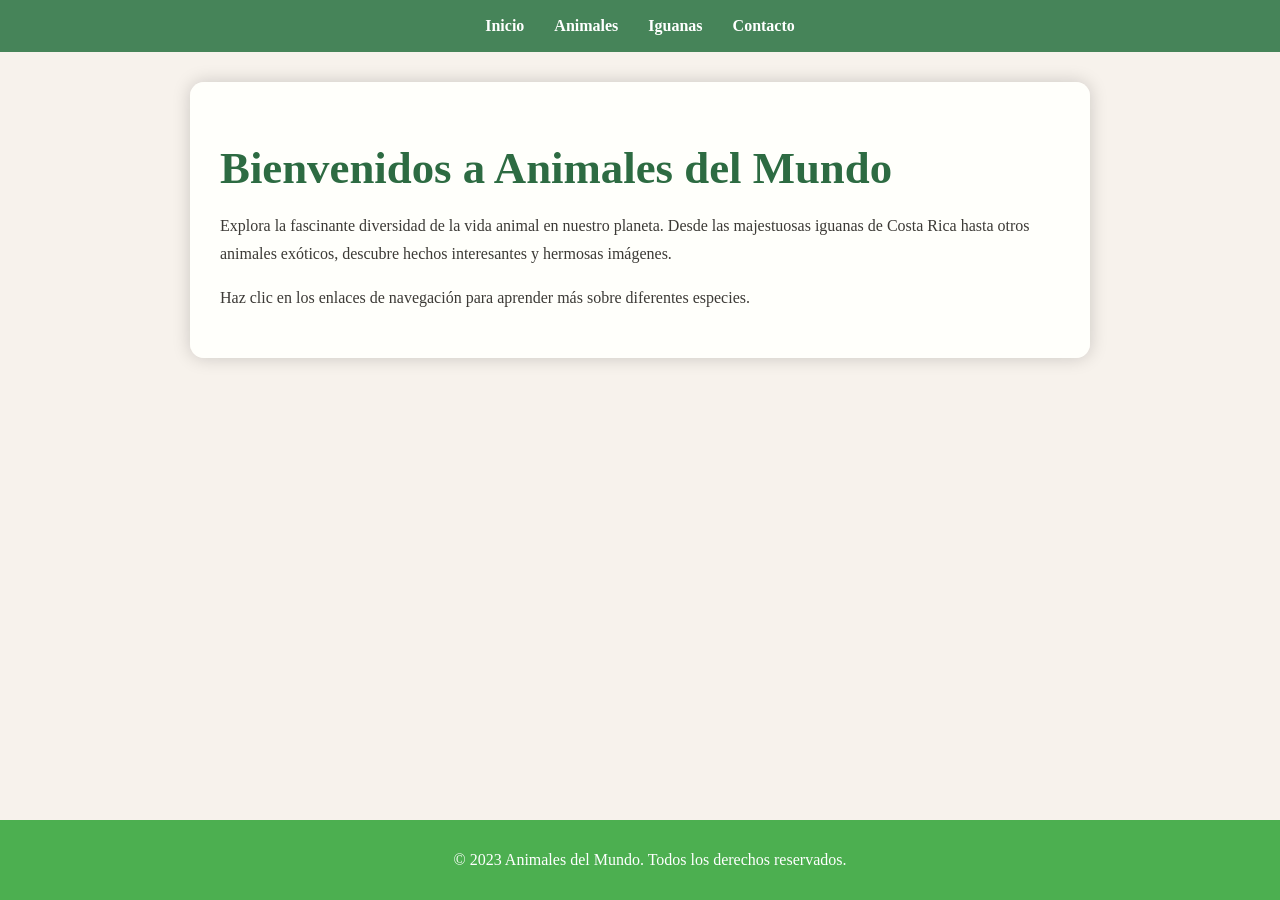
<file: index.html>
<!DOCTYPE html>
<html lang="es">
<head>
    <meta charset="UTF-8">
    <meta name="viewport" content="width=device-width, initial-scale=1.0">
    <title>Animales del Mundo</title>
    <link rel="stylesheet" href="styles.css">
</head>
<body>
    <nav>
        <ul>
            <li><a href="index.html">Inicio</a></li>
            <li><a href="animales.html">Animales</a></li>
            <li><a href="iguana.html">Iguanas</a></li>
            <li><a href="contacto.html">Contacto</a></li>
        </ul>
    </nav>

    <main>
        <h1>Bienvenidos a Animales del Mundo</h1>
        <p>Explora la fascinante diversidad de la vida animal en nuestro planeta. Desde las majestuosas iguanas de Costa Rica hasta otros animales exóticos, descubre hechos interesantes y hermosas imágenes.</p>
        <p>Haz clic en los enlaces de navegación para aprender más sobre diferentes especies.</p>
    </main>

    <footer>
        <p>&copy; 2023 Animales del Mundo. Todos los derechos reservados.</p>
    </footer>
</body>
</html>
</file>
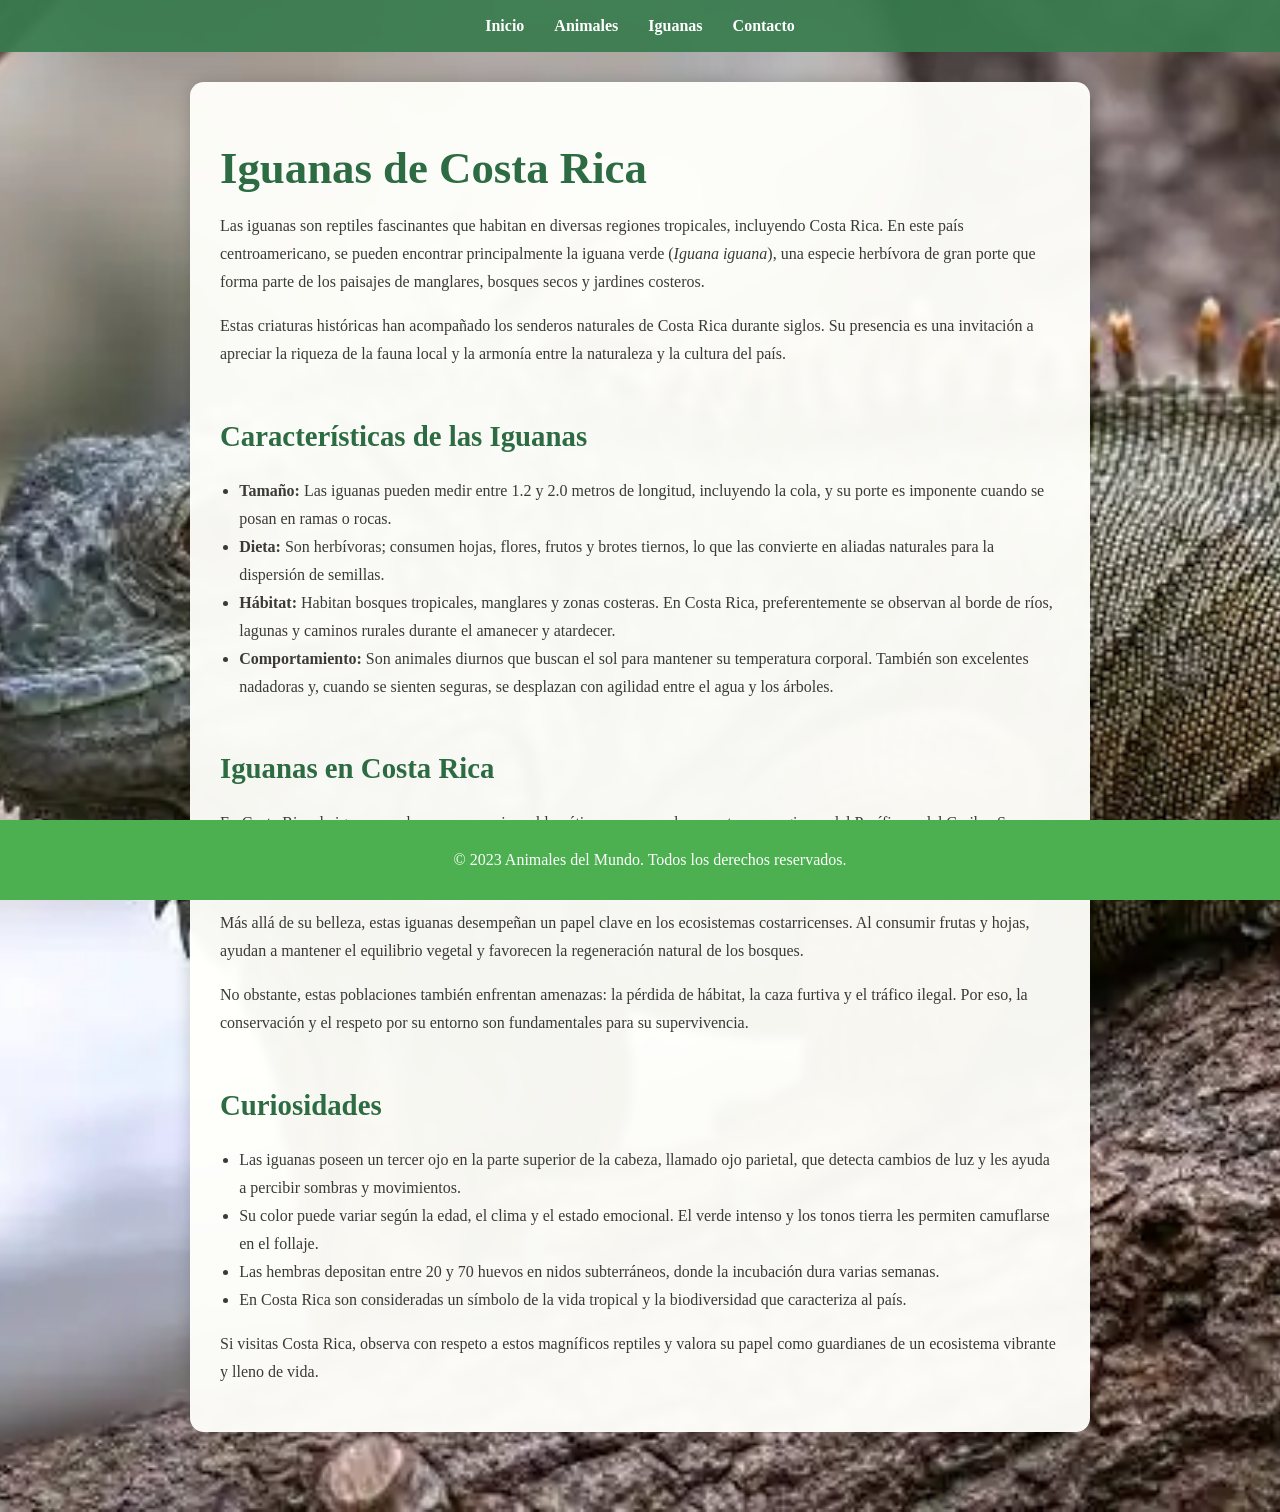
<file: iguana.html>
<!DOCTYPE html>
<html lang="es">
<head>
    <meta charset="UTF-8">
    <meta name="viewport" content="width=device-width, initial-scale=1.0">
    <title>Iguanas de Costa Rica</title>
    <link rel="stylesheet" href="styles.css">
</head>
<body class="page-iguana">
    <nav>
        <ul>
            <li><a href="index.html">Inicio</a></li>
            <li><a href="animales.html">Animales</a></li>
            <li><a href="iguana.html">Iguanas</a></li>
            <li><a href="contacto.html">Contacto</a></li>
        </ul>
    </nav>

    <main>
        <h1>Iguanas de Costa Rica</h1>
        <p>Las iguanas son reptiles fascinantes que habitan en diversas regiones tropicales, incluyendo Costa Rica. En este país centroamericano, se pueden encontrar principalmente la iguana verde (<em>Iguana iguana</em>), una especie herbívora de gran porte que forma parte de los paisajes de manglares, bosques secos y jardines costeros.</p>

        <p>Estas criaturas históricas han acompañado los senderos naturales de Costa Rica durante siglos. Su presencia es una invitación a apreciar la riqueza de la fauna local y la armonía entre la naturaleza y la cultura del país.</p>

        <h2>Características de las Iguanas</h2>
        <ul>
            <li><strong>Tamaño:</strong> Las iguanas pueden medir entre 1.2 y 2.0 metros de longitud, incluyendo la cola, y su porte es imponente cuando se posan en ramas o rocas.</li>
            <li><strong>Dieta:</strong> Son herbívoras; consumen hojas, flores, frutos y brotes tiernos, lo que las convierte en aliadas naturales para la dispersión de semillas.</li>
            <li><strong>Hábitat:</strong> Habitan bosques tropicales, manglares y zonas costeras. En Costa Rica, preferentemente se observan al borde de ríos, lagunas y caminos rurales durante el amanecer y atardecer.</li>
            <li><strong>Comportamiento:</strong> Son animales diurnos que buscan el sol para mantener su temperatura corporal. También son excelentes nadadoras y, cuando se sienten seguras, se desplazan con agilidad entre el agua y los árboles.</li>
        </ul>

        <h2>Iguanas en Costa Rica</h2>
        <p>En Costa Rica, la iguana verde es una especie emblemática que se puede encontrar en regiones del Pacífico y del Caribe. Se observa con frecuencia en destinos como el Parque Nacional Corcovado, la Península de Osa y algunos senderos de la costa caribeña.</p>

        <p>Más allá de su belleza, estas iguanas desempeñan un papel clave en los ecosistemas costarricenses. Al consumir frutas y hojas, ayudan a mantener el equilibrio vegetal y favorecen la regeneración natural de los bosques.</p>

        <p>No obstante, estas poblaciones también enfrentan amenazas: la pérdida de hábitat, la caza furtiva y el tráfico ilegal. Por eso, la conservación y el respeto por su entorno son fundamentales para su supervivencia.</p>

        <h2>Curiosidades</h2>
        <ul>
            <li>Las iguanas poseen un tercer ojo en la parte superior de la cabeza, llamado ojo parietal, que detecta cambios de luz y les ayuda a percibir sombras y movimientos.</li>
            <li>Su color puede variar según la edad, el clima y el estado emocional. El verde intenso y los tonos tierra les permiten camuflarse en el follaje.</li>
            <li>Las hembras depositan entre 20 y 70 huevos en nidos subterráneos, donde la incubación dura varias semanas.</li>
            <li>En Costa Rica son consideradas un símbolo de la vida tropical y la biodiversidad que caracteriza al país.</li>
        </ul>

        <p>Si visitas Costa Rica, observa con respeto a estos magníficos reptiles y valora su papel como guardianes de un ecosistema vibrante y lleno de vida.</p>
    </main>

    <footer>
        <p>&copy; 2023 Animales del Mundo. Todos los derechos reservados.</p>
    </footer>
</body>
</html>
</file>
<file: styles.css>
body {
    font-family: "Georgia", "Palatino Linotype", "Book Antiqua", serif;
    margin: 0;
    padding: 0;
    background-color: #f7f2ec;
    color: #3c3a36;
}

.page-iguana {
    background-image: url("img/images.webp");
    background-size: cover;
    background-position: center;
    background-repeat: no-repeat;
}

nav {
    background-color: rgba(56, 123, 78, 0.92);
    padding: 12px;
}

nav ul {
    list-style-type: none;
    margin: 0;
    padding: 0;
    display: flex;
    justify-content: center;
}

nav ul li {
    margin: 0 15px;
}

nav ul li a {
    color: white;
    text-decoration: none;
    font-weight: bold;
}

nav ul li a:hover {
    text-decoration: underline;
}

main {
    max-width: 840px;
    margin: 30px auto 80px;
    padding: 30px;
    background-color: rgba(255, 255, 251, 0.96);
    border-radius: 14px;
    box-shadow: 0 0 18px rgba(0,0,0,0.18);
    backdrop-filter: blur(4px);
}

h1, h2 {
    color: #2d6b42;
    font-family: "Palatino Linotype", "Georgia", serif;
    font-weight: 700;
}

h1 {
    font-size: 2.8rem;
    margin-bottom: 0.4em;
}

h2 {
    font-size: 1.8rem;
    margin-top: 1.8em;
}

p, li {
    line-height: 1.75;
    font-size: 1rem;
}

ul {
    padding-left: 1.2rem;
}

footer {
    text-align: center;
    padding: 14px;
    background-color: rgba(56, 123, 78, 0.95);
    color: white;
    position: fixed;
    width: 100%;
    bottom: 0;
}

img {
    max-width: 100%;
    height: auto;
    border-radius: 8px;
}

footer {
    text-align: center;
    padding: 10px;
    background-color: #4CAF50;
    color: white;
    position: fixed;
    width: 100%;
    bottom: 0;
}
</file>
